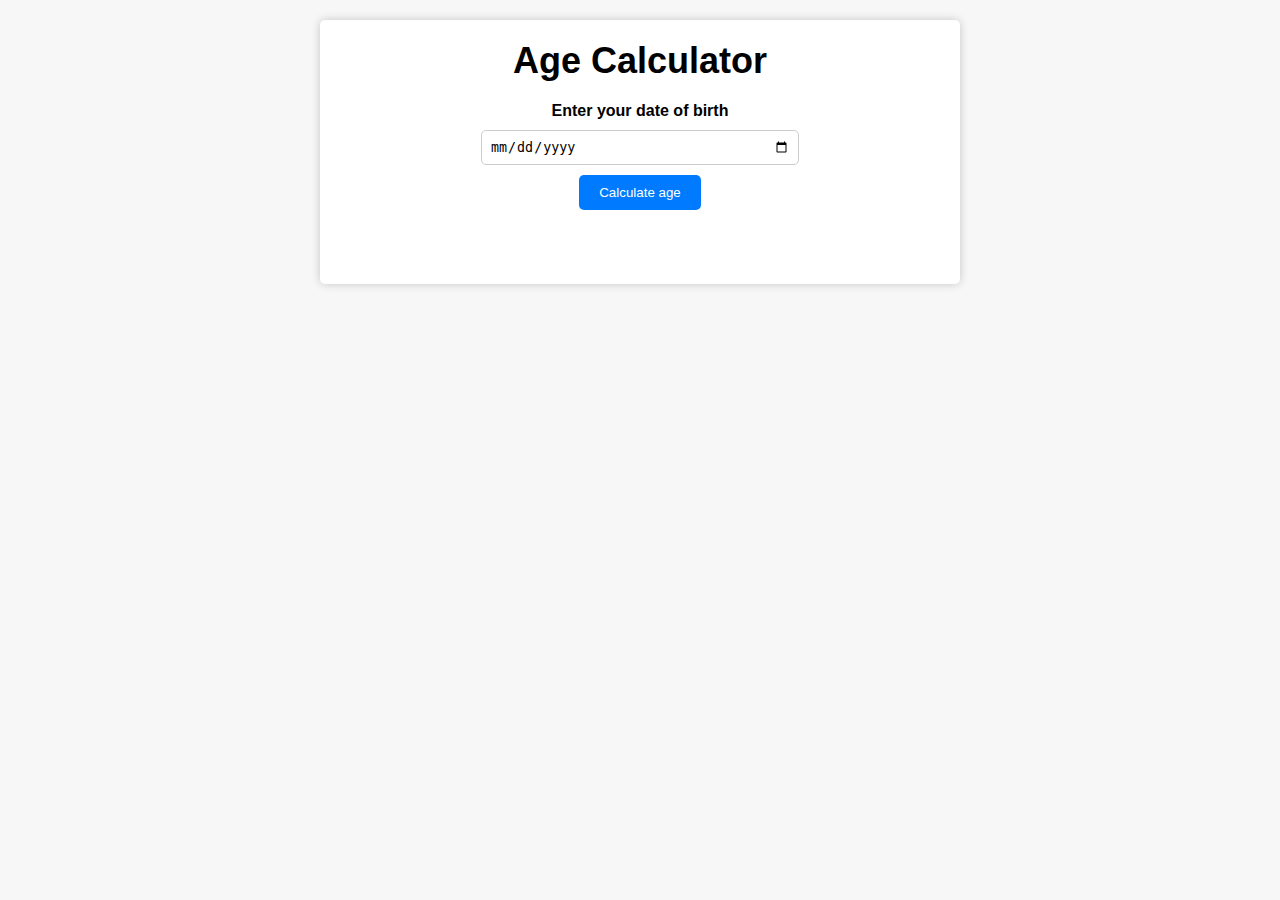
<file: Age_Calculator/index.html>
<!DOCTYPE html>
<html lang="en">
  <head>
    <meta charset="UTF-8" />
    <meta name="viewport" content="width=device-width, initial-scale=1.0" />
    <title>Age Calculator</title>
    <link rel="stylesheet" href="./style.css" />
  </head>
  <body>
    <div class="container">
      <h1>Age Calculator</h1>
      <div class="form">
        <label for="birthday">Enter your date of birth</label>
        <input type="date" id="birthday" name="birthday" />
        <button id="btnCalculateAge" type="button">Calculate age</button>
        <p id="result"></p>
      </div>
    </div>
    <script src="age_calculator.js"></script>
  </body>
</html>
</file>
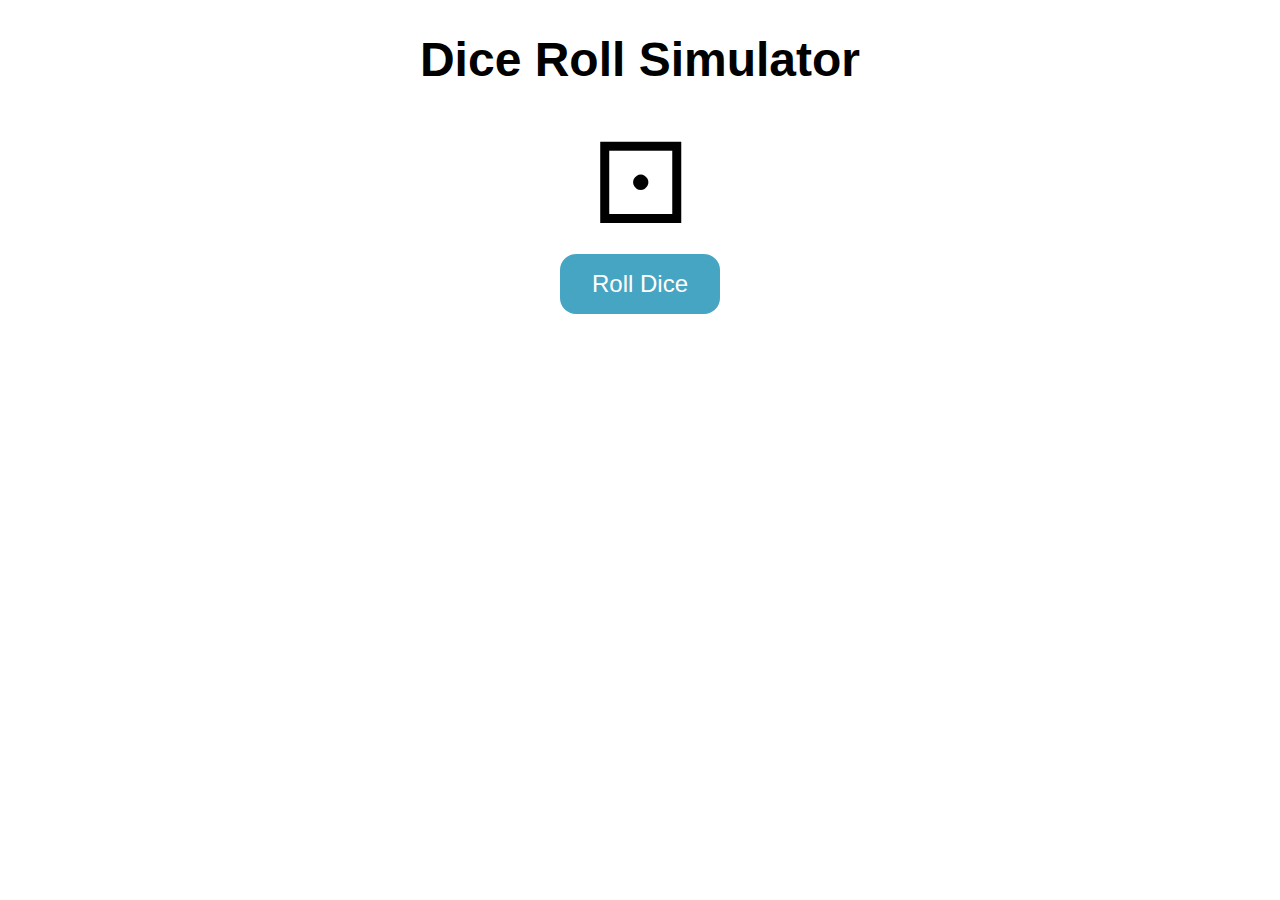
<file: Dice_Roll_Simulator/index.html>
<!DOCTYPE html>
<html lang="en">
<head>
   <meta charset="UTF-8">
   <meta name="viewport" content="width=device-width, initial-scale=1.0">
   <title>Dice Roll Simulator</title>
   <link rel="stylesheet" href="style.css">
</head>
<body>
   <div class="container">
   <h1>Dice Roll Simulator</h1>
   <div class="dice" id="dice">&#x2680
   </div>
   <button type="button" id="roll-button">Roll Dice</button>
   <ul id="roll-history">
      <!-- <li>Roll 1: <span>&#9856;</span></li>
      <li>Roll 1: <span>&#9857;</span></li> -->
   </ul>
</div>
   <script src="dice_roll_simulator.js"></script>
</body>
</html>
</file>
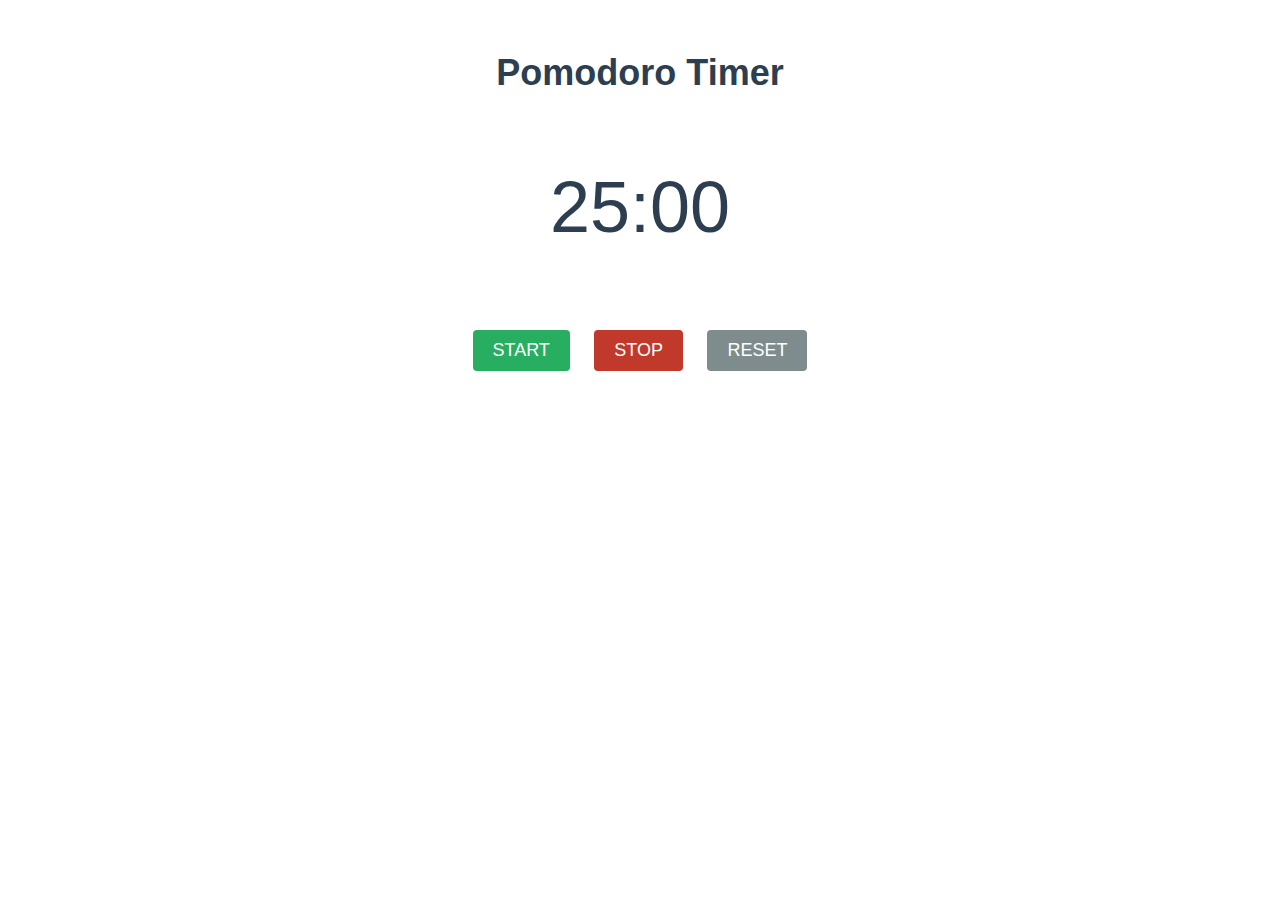
<file: Pomodoro Timer/index.html>
<!DOCTYPE html>
<html lang="en">
<head>
   <meta charset="UTF-8">
   <meta name="viewport" content="width=device-width, initial-scale=1.0">
   <title>Pomodoro Timer</title>
   <link rel="stylesheet" href="style.css">
</head>
<body>
   <div class="container">
      <h1 class="title">Pomodoro Timer</h1>
   <p class="timer" id="timer">25:00</p>
   <div class="btns-wrapper">
      <button type="button" id="start">Start</button>
      <button type="button" id="stop">Stop</button>
      <button type="button" id="reset">Reset</button>
   </div>
   </div>
   <script src="pomodoro_timer.js"></script>
</body>
</html>
</file>
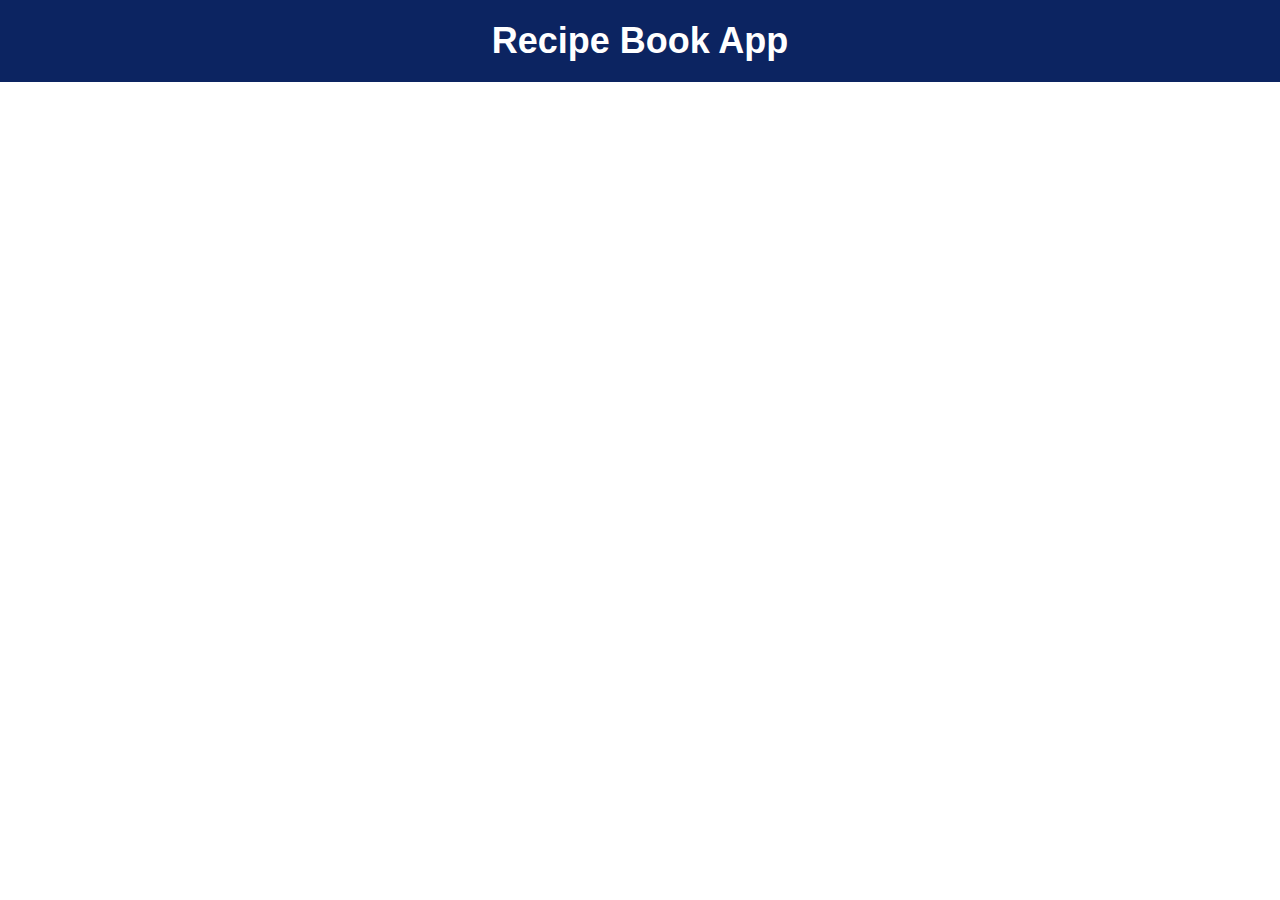
<file: Recipe_Book_App/index.html>
<!DOCTYPE html>
<html lang="en">
<head>
   <meta charset="UTF-8" />
   <meta name="viewport" content="width=device-width, initial-scale=1.0" />
   <title>Recipe Book App</title>
   <link rel="stylesheet" href="style.css">
</head>
<body>
   <header><h1>Recipe Book App</h1></header>
   <div class="container">
<ul id="recipe-list" class="recipe-list">
   <!-- <li class="recipe-item"><img src="https://spoonacular.com/recipeImages/12545-312x231.jpg" alt="">
   <h2>Recipe 1</h2>
<p>

   <strong>Ingridients:</strong>
   Ingredient 1, Ingredient 2, Ingredient 3
</p>
<a href="#">View Recipe</a>
</li> -->
</ul>
</div>
<script src="recipe_book_app.js"></script>
</body>
</html>
</file>
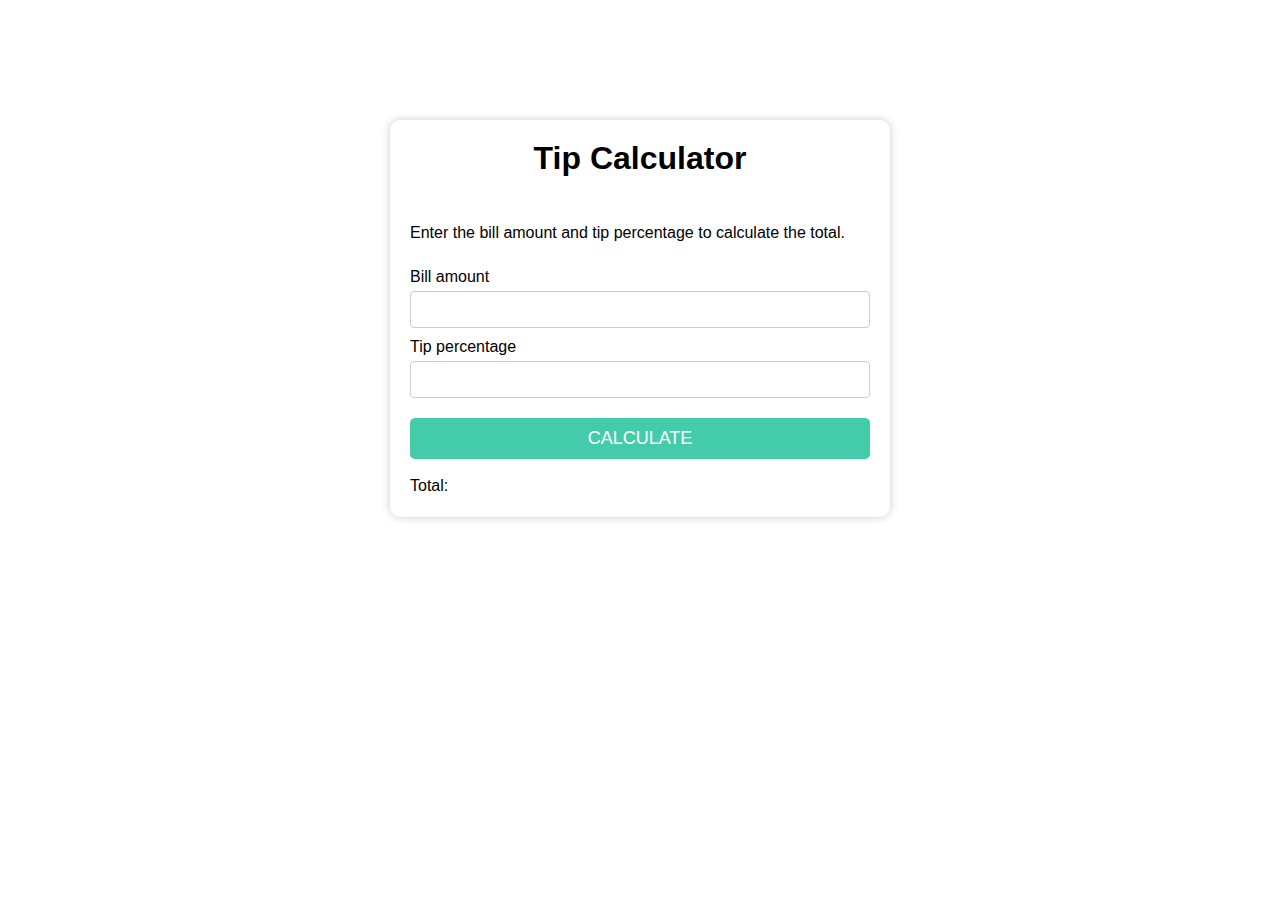
<file: Tip_Calculator/index.html>
<!DOCTYPE html>
<html lang="en">
  <head>
    <meta charset="UTF-8" />
    <meta name="viewport" content="width=device-width, initial-scale=1.0" />
    <title>Tip Calculator</title>
    <link rel="stylesheet" href="style.css">
  </head>
  <body>
    <div class="container">
      <h1 class="title">Tip Calculator</h1>
      <p>Enter the bill amount and tip percentage to calculate the total.</p>
      <div class="input-wrap">
        <label for="bill_amount">Bill amount</label>
        <input type="number" name="bill_amount" id="bill_amount" />
      </div>
      <div class="input-wrap">
        <label for="tip_percentage">Tip percentage</label>
        <input type="number" name="tip_percentage" id="tip_percentage" />
      </div>
      <button type="button" id="calculate">Calculate</button>
      <div class="total-wrap">
        <label for="total">Total:</label>
        <span id="total"></span>
      </div>
    </div>
    <script src="tip_calculator.js"></script>
  </body>
</html>
</file>
<file: Age_Calculator/style.css>
body {
  margin: 0;
  padding: 20px;
  font-family: "Montserrat", sans-serif;
  background-color: #f7f7f7;
}

.container {
  margin-top: 50px;
  background-color: white;
  box-shadow: 0 0 10px rgba(0, 0, 0, 0.2);
  padding: 20px;
  max-width: 600px;
  margin: 0 auto;
  border-radius: 5px;
}

h1 {
  font-size: 36px;
  text-align: center;
  margin-top: 0;
  margin-bottom: 20px;
}

.form {
  display: flex;
  flex-direction: column;
  align-items: center;
  gap: 10px;
}

label {
  font-weight: bold;
}

input {
  padding: 8px;
  border: 1px solid #ccc;
  border-radius: 5px;
  width: 100%;
  max-width: 300px;
}

button {
  background-color: #007bff;
  color: white;
  border: none;
  padding: 10px 20px;
  border-radius: 5px;
  cursor: pointer;
  transition: background-color 0.3s ease;
}

button:hover {
  background-color: #0062cc;
}

#result {
  margin-top: 20px;
  font-size: 24px;
  font-weight: bold;
}
</file>
<file: Dice_Roll_Simulator/style.css>
body{
font-family: "Open Sans", sans-serif;
text-align: center;
margin: 0;
}

h1{
font-size: 3rem;
margin-top: 2rem;
}

.dice {
font-size: 7rem;
margin: 5px;
animation-duration: 1s;
animation-fill-mode: forwards;
}

.roll-animation{

animation-name: roll;
}

@keyframes roll{
0%{
transform: rotateY(0deg) rotateX(0deg);
}
100%{
   transform: rotateY(720deg) rotateX(720deg);
}
}

button{
background-color: #47a5c4;
color: white;
font-size: 1.5rem;
padding: 1rem 2rem;
border: none;
border-radius: 1rem;
cursor: pointer;
transition: background-color .3s ease;
}

button:hover{
background-color: #2e8baf;
}

ul{
list-style: none;
padding: 0;
margin: 2rem auto;
max-width: 600px;
}

li{
display: flex;
justify-content: space-between;
align-items: center;
font-size: 1.5rem;
padding: .5rem;
margin:.5rem;
background-color: #f2f2f2;
border-radius:.5rem;
box-shadow: 0 2px 2px rgba(0,0,0, alpha);
}

li span{
font-size: 3rem;
margin-right: 1rem;
}
</file>
<file: Pomodoro Timer/style.css>
.container{
margin: 0 auto;
padding: 20px;
max-width: 400px;
text-align: center;
font-family: "Roboto", sans-serif;
}

.title{
font-size: 36px;
margin-bottom: 10px;
color: #2c3e50;
}

.timer {
   font-size: 72px;
   color: #2c3e50;
 }

 button {
   font-size: 18px;
   padding: 10px 20px;
   margin: 10px;
   color: white;
 
   border: none;
   border-radius: 4px;
   cursor: pointer;
   text-transform: uppercase;
   transition: opacity 0.3s ease-in-out;
 }
 
 button:hover {
   opacity: 0.7;
 }
 
 #start {
   background-color: #27ae60;
 }
 
 #stop {
   background-color: #c0392b;
 }
 
 #reset {
   background-color: #7f8c8d;
 }
</file>
<file: Recipe_Book_App/style.css>
body {
  margin: 0;
  padding: 0;
  font-family: Arial, sans-serif;
}

header {
  background: #0c2461;
  color: #fff;
  padding: 20px;
  text-align: center;
}

h1 {
  margin: 0;
  font-size: 36px;
}

.container {
  margin: 0 auto;
  max-width: 1200px;
  padding: 20px;
}

.recipe-list {
  list-style: none;
  margin: 0;
  padding: 0;
}

.recipe-item {
  display: flex;
  align-items: center;
  justify-content: space-between;
  margin-bottom: 20px;
  box-shadow: 0 2px 5px rgba(0, 0, 0, 0.2);
  border-radius: 5px;
  overflow: hidden;
}

.recipe-item img {
  width: 150px;
  height: 150px;
  object-fit: cover;
}

.recipe-item h2 {
   margin: 0;
   font-size: 20px;
   padding: 10px;
   min-width: 200px;
 }
 
 .recipe-item p {
   margin: 0;
   padding: 10px;
   color: #777;
 }
 
 .recipe-item a {
   background: #0c2461;
   color: #fff;
   min-width: 150px;
   padding: 10px;
   text-decoration: none;
   text-transform: uppercase;
   font-size: 14px;
   transition: background 0.3s ease;
 }
 
 .recipe-item a:hover {
   background: #1e3799;
 }

 @media screen and (max-width: 768px) {
   .container {
     max-width: 90%;
   }
   .recipe-item {
     flex-direction: column;
   }
 
   .recipe-item img {
     width: 100%;
     height: auto;
     margin-bottom: 10px;
   }
 
   .recipe-item h2 {
     font-size: 20px;
     padding: 0;
     margin-bottom: 10px;
   }
 
   .recipe-item p {
     font-size: 14px;
     margin-bottom: 10px;
   }
 
   .recipe-item a {
     width: 100%;
     text-align: center;
   }
 }
</file>
<file: Tip_Calculator/style.css>
* {
  box-sizing: border-box;
}

body {
  margin: 0;
  padding: 20px;
  font-family: "Helvetica", sans-serif;
  background: color #f2f2f2;
}

.container {
  display: flex;
  flex-direction: column;
  gap: 10px;
  max-width: 500px;
  margin: 100px auto;
  padding: 20px;
  background-color: white;
  box-shadow: 0 0 10px rgba(0, 0, 0, 0.2);
  border-radius: 10px;
}

.title {
  margin-top: 0;
  text-align: center;
}

.input-wrap {
  display: flex;
  flex-direction: column;
  gap: 5px;
}

input {
  width: 100%;
  padding: 10px;
  border: 1px solid #ccc;
  border-radius: 4px;
}

button{
   width:100%;
   margin-top: 10px;
background-color:#4caf;
color:white;
padding: 10px;
border:none;
border-radius:5px;
font-size: 18px;
text-transform: uppercase;
transition: background-color 2s ease;
}

button:hover{
background-color:#45a049;
}

span{
font-size: 24px;
font-weight: bold;
}
</file>
